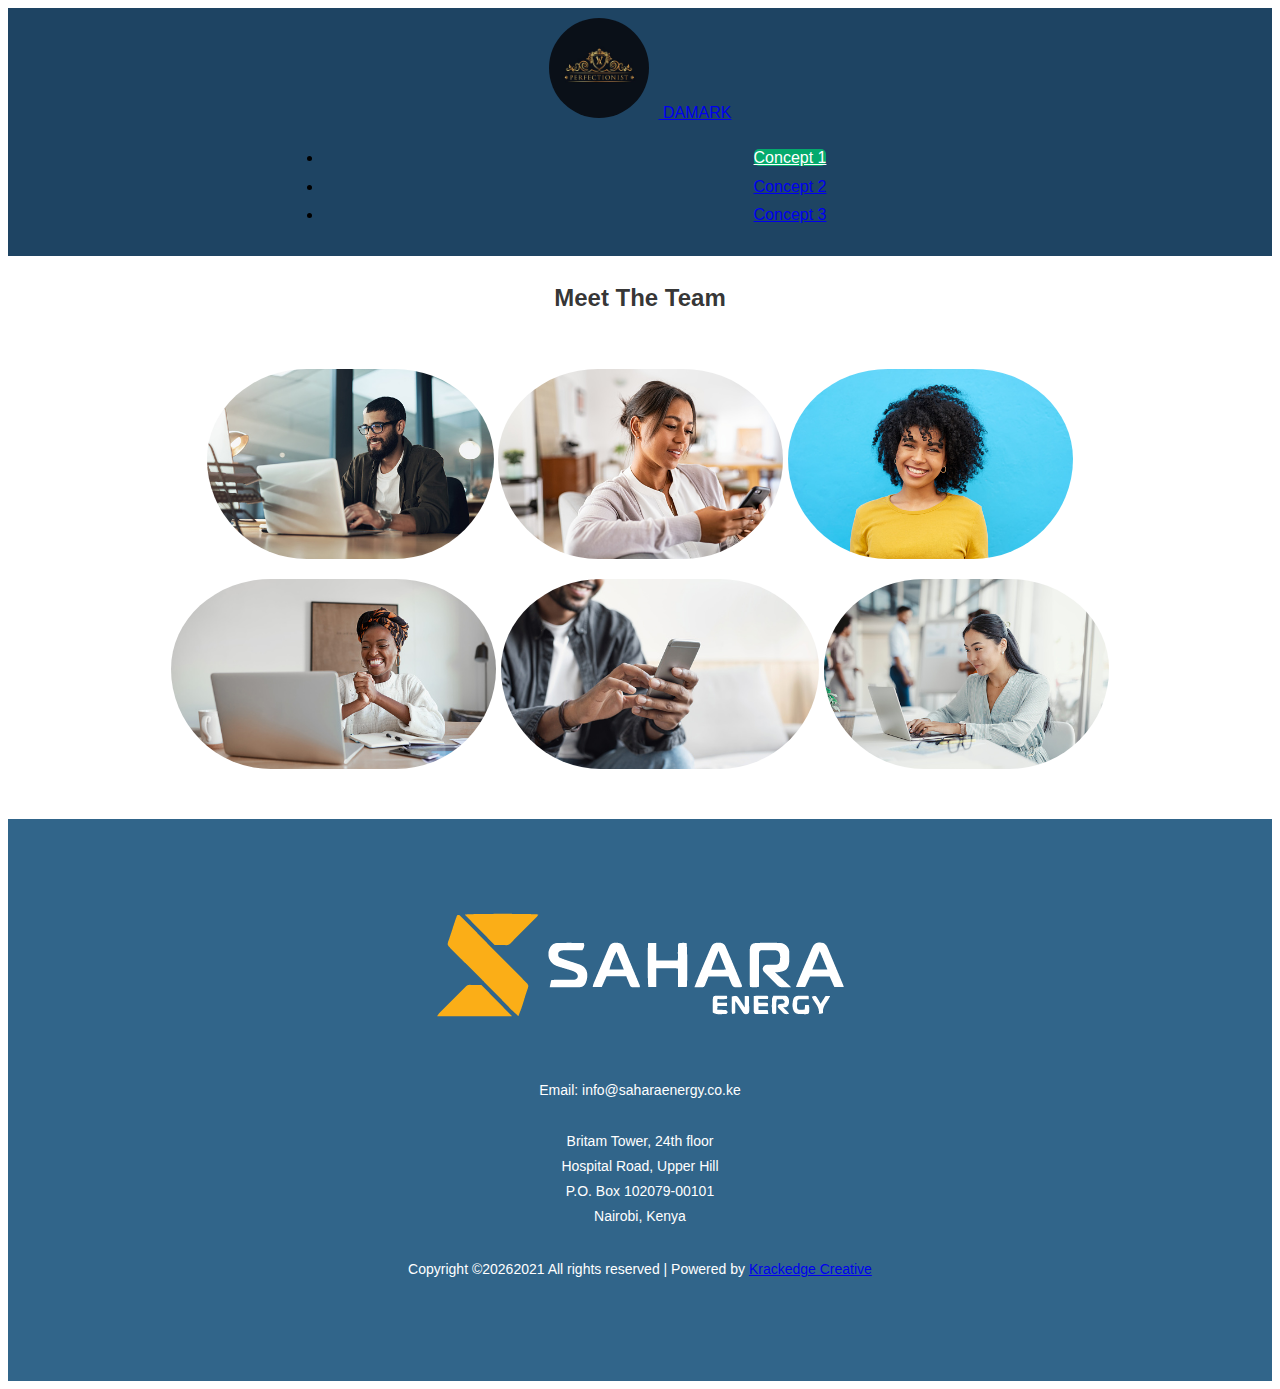
<file: index.html>
<!DOCTYPE html>
<html lang="en">
<head>
    <meta charset="UTF-8">
    <meta http-equiv="X-UA-Compatible" content="IE=edge">
    <meta name="viewport" content="width=device-width, initial-scale=1.0">
    <link rel="stylesheet" href="https://cdn.jsdelivr.net/npm/bootstrap@5.1.3/dist/css/bootstrap.min.css" integrity="sha384-1BmE4kWBq78iYhFldvKuhfTAU6auU8tT94WrHftjDbrCEXSU1oBoqyl2QvZ6jIW3" crossorigin="anonymous">
    <link rel="stylesheet" href="./style.css">
    <script src="https://code.jquery.com/jquery-3.6.0.js" integrity="sha256-H+K7U5CnXl1h5ywQfKtSj8PCmoN9aaq30gDh27Xc0jk=" crossorigin="anonymous"></script>
    <title>Employee</title>
</head>
<body>
  <nav class="navbar navbar-expand-lg navbar-light bg-white" >
    <div class="container-fluid"  id="bar">
      <div class="collapse navbar-collapse">
        <a class="nav-link" aria-current="page" href="./index.html"><img style="height: 100px;width: 100px; border-radius: 50px;margin-right: 10px;" src="./images/logo.jpeg" alt="DAMARK LOGO">
        DAMARK</a>
        <ul id="navStyle" style="text-align: center;" class="navbar-nav me-auto mb-2 mb-lg-0">
          <li class="nav-item active">
            <a id="active" class="nav-link" aria-current="page" href="./index.html">Concept 1</a>
          </li>
          <li class="nav-item">
            <a class="nav-link" href="./concept2.html">Concept 2</a>
          </li>
          <li class="nav-item">
            <a class="nav-link" href="./concept3.html">Concept 3</a>
          </li>
        </ul>
      </div>
    </div>
  </nav>

<h2>Meet The Team</h2>

  <div style="margin: 40px;">
    <img style="height: 200px; border-radius: 100px; padding-top: 10px;" src="./images/member 1.jpg" alt="">
    <img style="height: 200px; border-radius: 100px; padding-top: 10px;" src="./images/member 2.jpg" alt="">
    <img style="height: 200px; border-radius: 100px; padding-top: 10px;" src="./images/member 3.jpg" alt="">
    <img style="height: 200px; border-radius: 100px; padding-top: 10px;" src="./images/member 4.jpg" alt="">
    <img style="height: 200px; border-radius: 100px; padding-top: 10px;" src="./images/member 5.jpg" alt="">
    <img style="height: 200px; border-radius: 100px; padding-top: 10px;" src="./images/member 6.jpg" alt="">
  </div>




























  
  <footer class="ftco-footer ftco-bg-dark ftco-section ">
      <div class="container ">
        <div class="row mb-5 ">
          <div class="col-md-12 footer ">
            <div class="ftco-footer-widget mb-5 ">
                <a href="index "><img src="./images/logo.png" class="logo-responsive " alt=" "></a>
                <br>
                <br>
                <a href=" https://www.linkedin.com/company/sahara-energy-ke " target="_blank"><i class="fa fa-linkedin" aria-hidden="true"></i></a>
              <p>Email: info@saharaenergy.co.ke<br><br>
                Britam Tower, 24th floor<br>
                Hospital Road, Upper Hill<br>
                P.O. Box 102079-00101 <br> 
                Nairobi, Kenya<br>
                 
              
            </p></div>
            
          </div>
         
        </div>
        <div class="row ">
          <div class="col-md-12 text-center ">

            <p><!-- Link back to Sahara can't be removed. Template is licensed under CC BY 3.0. -->
  Copyright ©<script>document.write(new Date().getFullYear());</script>2021 All rights reserved | Powered by <a target="_blank " href="https://www.krackedgecreative.com ">Krackedge Creative</a>
  <!-- Link back to Sahara can't be removed. Template is licensed under CC BY 3.0. --></p>
          </div>
        </div>
      </div>
    </footer>





  <script src="https://code.jquery.com/jquery-3.6.0.js" integrity="sha256-H+K7U5CnXl1h5ywQfKtSj8PCmoN9aaq30gDh27Xc0jk=" crossorigin="anonymous"></script>
      <script src="script.js"></script>
</body>
</html>
</file>
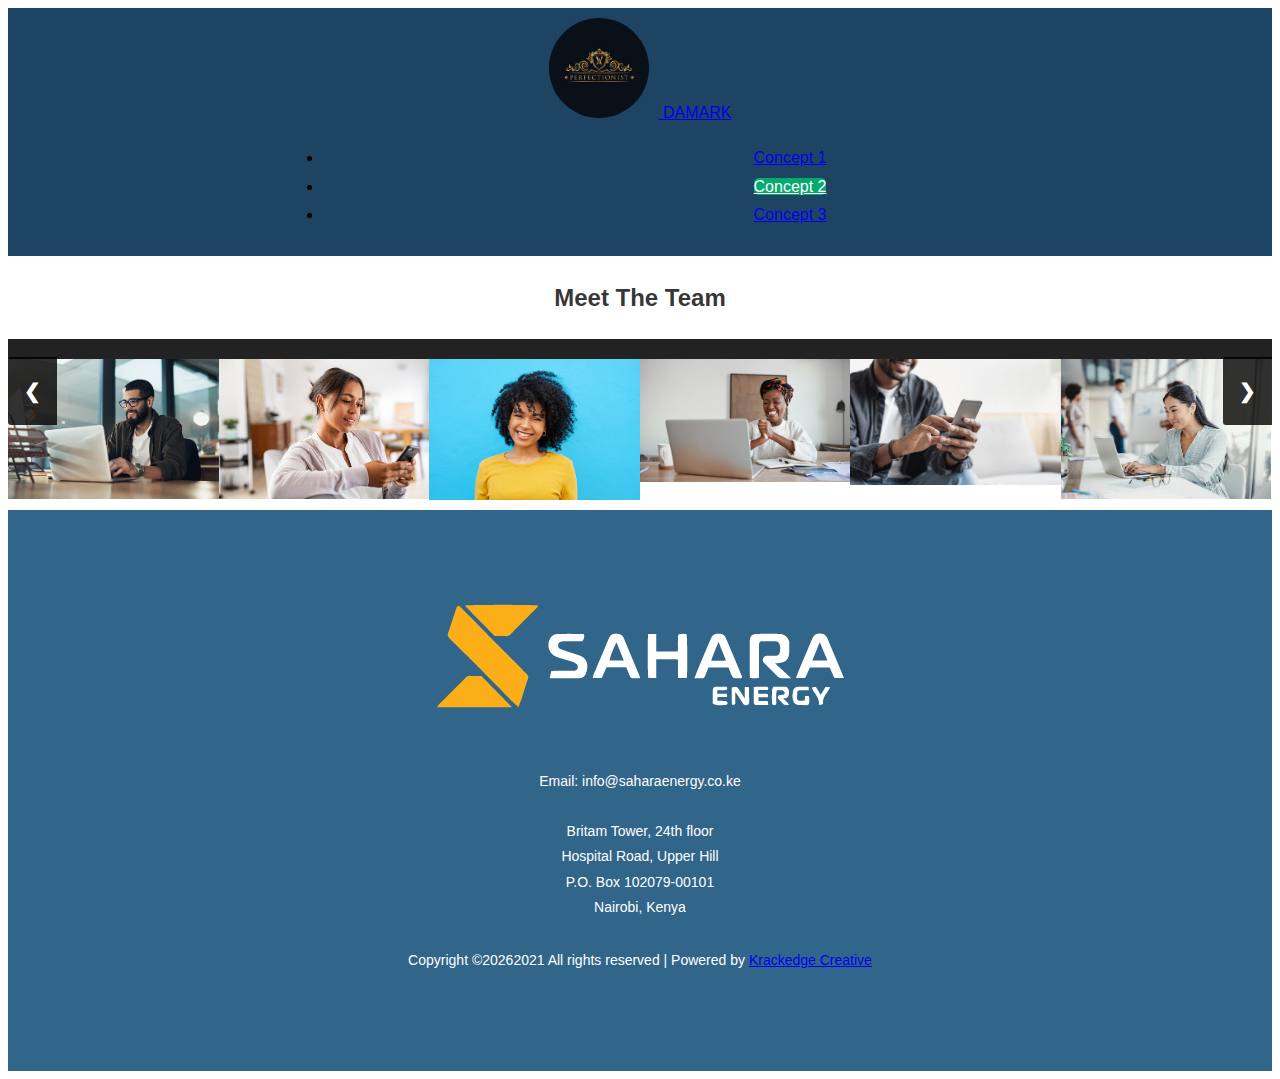
<file: concept2.html>
<!DOCTYPE html>
<html lang="en">
    <head>
        <meta charset="UTF-8">
        <meta http-equiv="X-UA-Compatible" content="IE=edge">
        <meta name="viewport" content="width=device-width, initial-scale=1.0">
        <link rel="stylesheet" href="https://cdn.jsdelivr.net/npm/bootstrap@5.1.3/dist/css/bootstrap.min.css" integrity="sha384-1BmE4kWBq78iYhFldvKuhfTAU6auU8tT94WrHftjDbrCEXSU1oBoqyl2QvZ6jIW3" crossorigin="anonymous">
        <link rel="stylesheet" href="./style.css">
        <script src="https://code.jquery.com/jquery-3.6.0.js" integrity="sha256-H+K7U5CnXl1h5ywQfKtSj8PCmoN9aaq30gDh27Xc0jk=" crossorigin="anonymous"></script>
        <title>Employee</title>
    </head>
<body>
    <nav class="navbar navbar-expand-lg navbar-light bg-white">
        <div class="container-fluid" id="bar" >
          <div class="collapse navbar-collapse">
            <a class="nav-link" aria-current="page" href="./index.html"><img style="height: 100px;width: 100px; border-radius: 50px;margin-right: 10px;" src="./images/logo.jpeg" alt="DAMARK LOGO">
            DAMARK</a>
            <ul id="navStyle" style="text-align: center;" class="navbar-nav me-auto mb-2 mb-lg-0">
              <li class="nav-item active">
                <a  class="nav-link" aria-current="page" href="./index.html">Concept 1</a>
              </li>
              <li class="nav-item">
                <a id="active" class="nav-link" href="./concept2.html">Concept 2</a>
              </li>
              <li class="nav-item">
                <a class="nav-link" href="./concept3.html">Concept 3</a>
              </li>
            </ul>
          </div>
        </div>
      </nav>


      <h2 style="text-align: center;">Meet The Team </h2>

      <div class="container">

        <!-- Full-width images with number text -->
        <div class="mySlides">
          <div class="numbertext">1 / 6</div>
            <img src="./images/member 1.jpg" style="width:100%">
        </div>
      
        <div class="mySlides">
          <div class="numbertext">2 / 6</div>
            <img src="./images/member 2.jpg" style="width:100%">
        </div>
      
        <div class="mySlides">
          <div class="numbertext">3 / 6</div>
            <img src="./images/member 3.jpg" style="width:100%">
        </div>
      
        <div class="mySlides">
          <div class="numbertext">4 / 6</div>
            <img src="./images/member 4.jpg" style="width:100%">
        </div>
      
        <div class="mySlides">
          <div class="numbertext">5 / 6</div>
            <img src="./images/member 5.jpg" style="width:100%">
        </div>
      
        <div class="mySlides">
          <div class="numbertext">6 / 6</div>
            <img src="./images/member 6.jpg" style="width:100%">
        </div>
      
        <!-- Next and previous buttons -->
        <a class="prev" onclick="plusSlides(-1)">&#10094;</a>
        <a class="next" onclick="plusSlides(1)">&#10095;</a>
      
        <!-- Image text -->
        <div class="caption-container">
          <p id="caption"></p>
        </div>
      
        <!-- Thumbnail images -->
        <div class="row">
          <div class="column1">
            <img class="demo_cursor" src="./images/member 1.jpg" style="width:100%" onclick="currentSlide(1)" alt="“We cannot solve problems with the kind of thinking we employed when we came up with them.”
            ">
          </div>
          <div class="column1">
            <img class="demo_cursor" src="./images/member 2.jpg" style="width:100%" onclick="currentSlide(2)" alt="“Learn as if you will live forever, live like you will die tomorrow.” 
            ">
          </div>
          <div class="column1">
            <img class="demo_cursor" src="./images/member 3.jpg" style="width:100%" onclick="currentSlide(3)" alt="“Stay away from those people who try to disparage your ambitions. Small minds will always do that, but great minds will give you a feeling that you can become great too.”
            ">
          </div>
          <div class="column1">
            <img class="demo_cursor" src="./images/member 4.jpg" style="width:100%" onclick="currentSlide(4)" alt="“When you change your thoughts, remember to also change your world.”
            ">
          </div>
          <div class="column1">
            <img class="demo_cursor" src="./images/member 5.jpg" style="width:100%" onclick="currentSlide(5)" alt="“It is only when we take chances, when our lives improve. The initial and the most difficult risk that we need to take is to become honest."
            ">
          </div>
          <div class="column1">
            <img class="demo_cursor" src="./images/member 6.jpg" style="width:100%" onclick="currentSlide(6)" alt="“Nature has given us all the pieces required to achieve exceptional wellness and health, but has left it to us to put these pieces together.”
            ">
          </div>
        </div>
      </div>









    <footer class="ftco-footer ftco-bg-dark ftco-section ">
        <div class="container ">
          <div class="row mb-5 ">
            <div class="col-md-12 footer ">
              <div class="ftco-footer-widget mb-5 ">
                  <a href="index "><img src="./images/logo.png" class="logo-responsive " alt=" "></a>
                  <br>
                  <br>
                  <a href=" https://www.linkedin.com/company/sahara-energy-ke " target="_blank"><i class="fa fa-linkedin" aria-hidden="true"></i></a>
                <p>Email: info@saharaenergy.co.ke<br><br>
                  Britam Tower, 24th floor<br>
                  Hospital Road, Upper Hill<br>
                  P.O. Box 102079-00101 <br> 
                  Nairobi, Kenya<br>
                   
                
              </p></div>
              
            </div>
           
          </div>
          <div class="row ">
            <div class="col-md-12 text-center ">
  
              <p><!-- Link back to Sahara can't be removed. Template is licensed under CC BY 3.0. -->
    Copyright ©<script>document.write(new Date().getFullYear());</script>2021 All rights reserved | Powered by <a target="_blank " href="https://www.krackedgecreative.com ">Krackedge Creative</a>
    <!-- Link back to Sahara can't be removed. Template is licensed under CC BY 3.0. --></p>
            </div>
          </div>
        </div>
      </footer>





    <script src="https://code.jquery.com/jquery-3.6.0.js" integrity="sha256-H+K7U5CnXl1h5ywQfKtSj8PCmoN9aaq30gDh27Xc0jk=" crossorigin="anonymous"></script>
        <script src="script.js"></script>
</body>
</html>
</file>
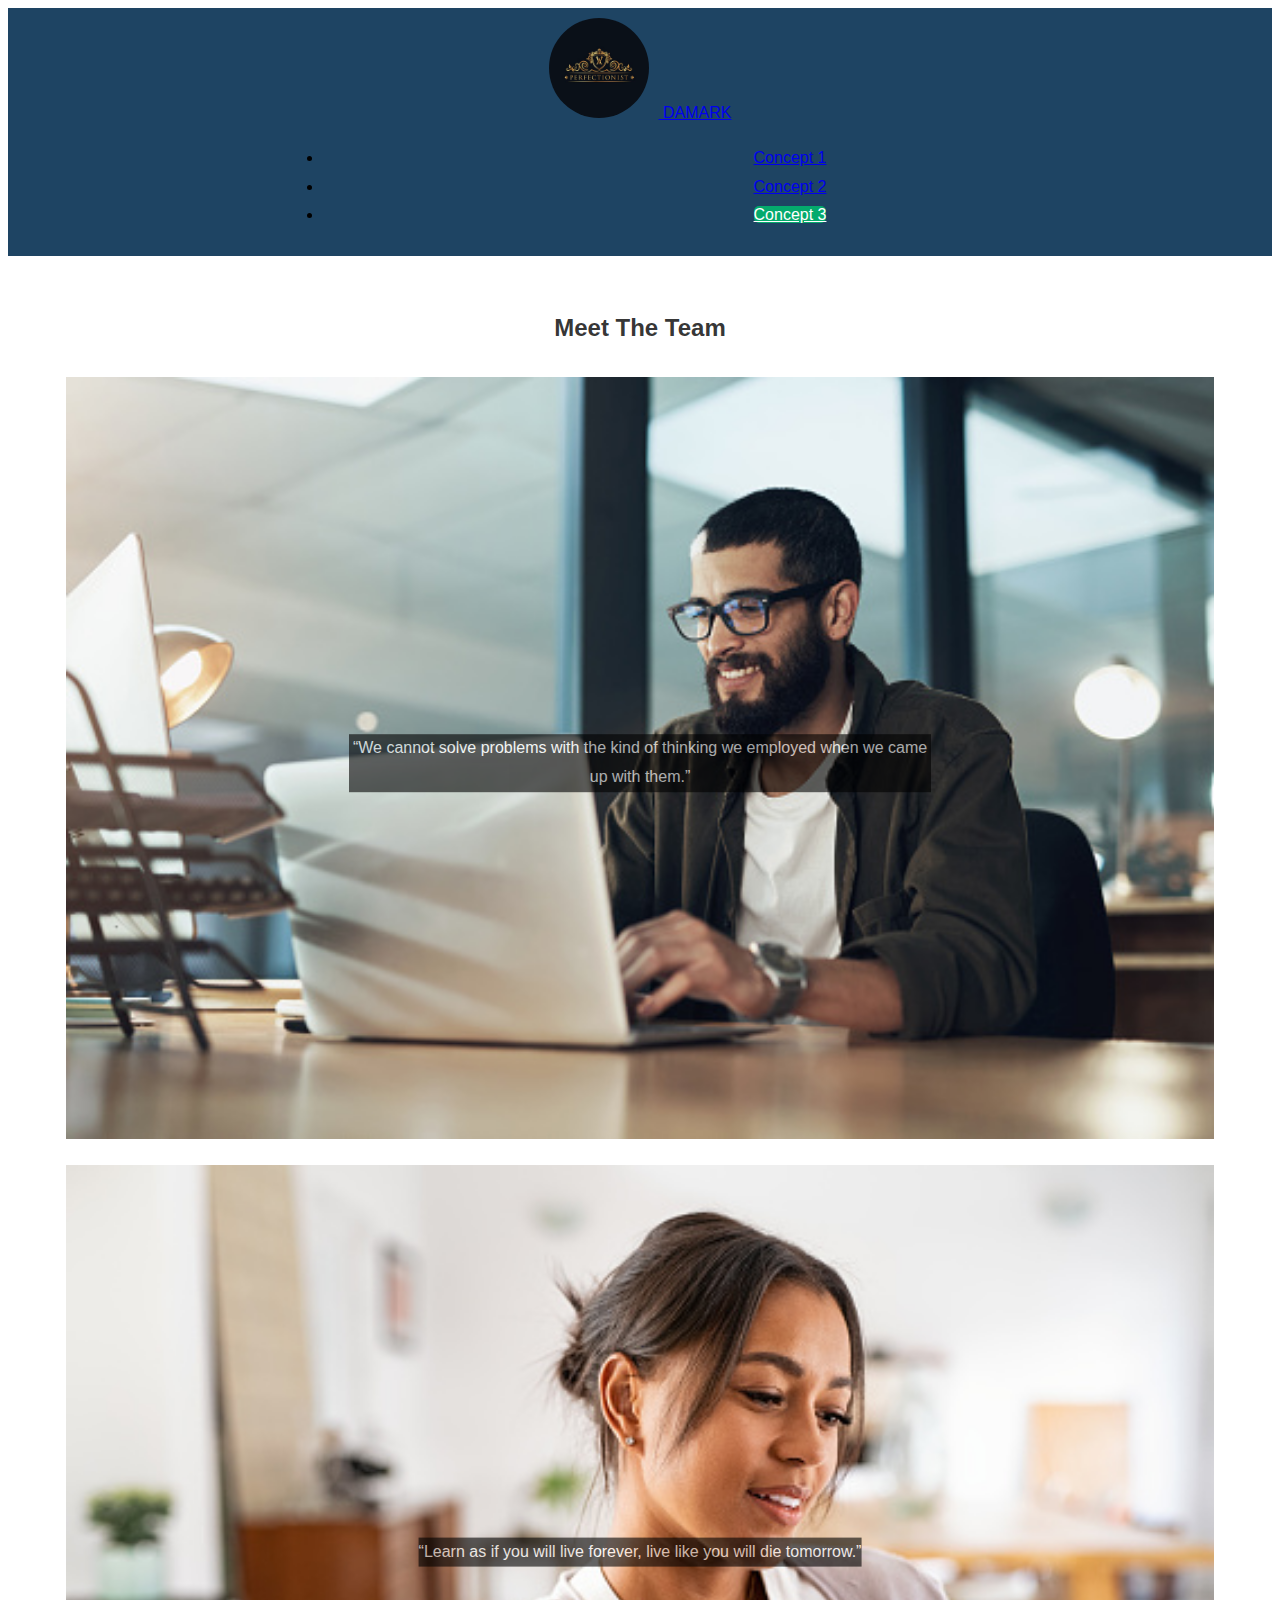
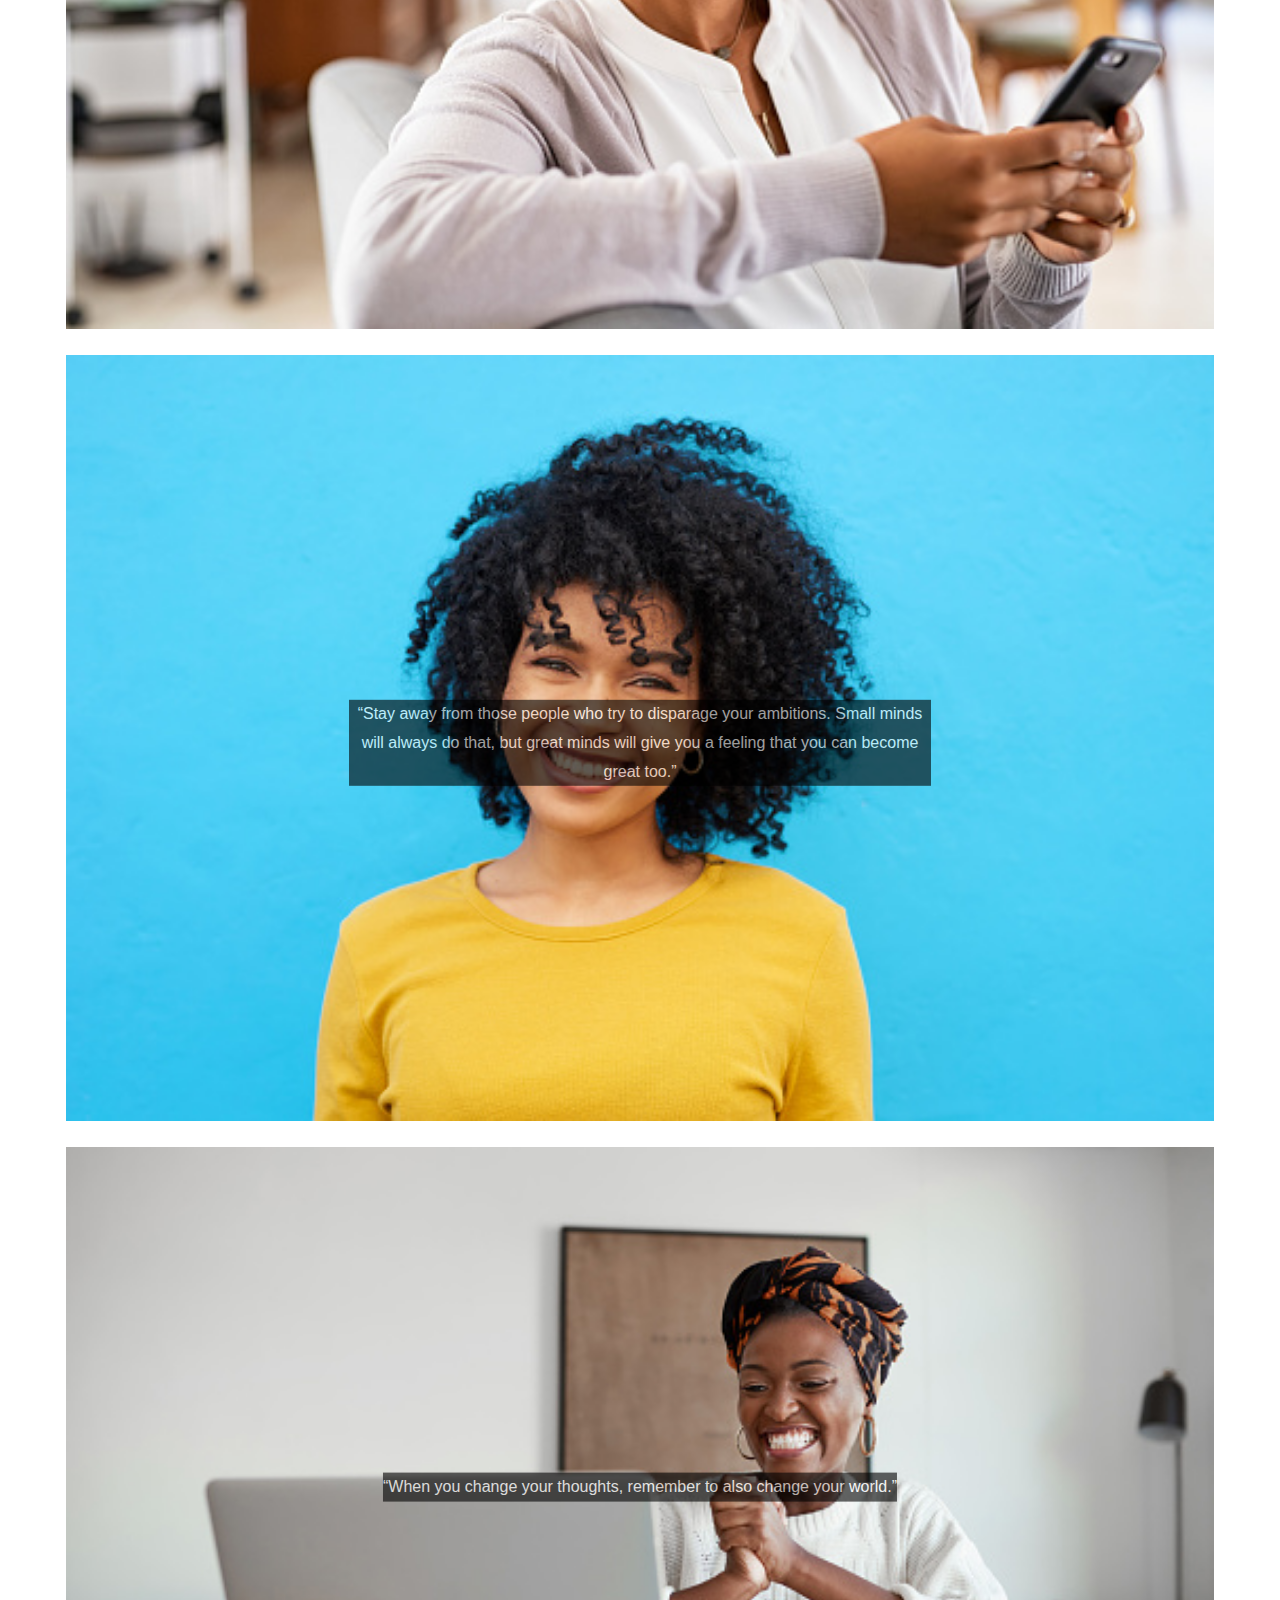
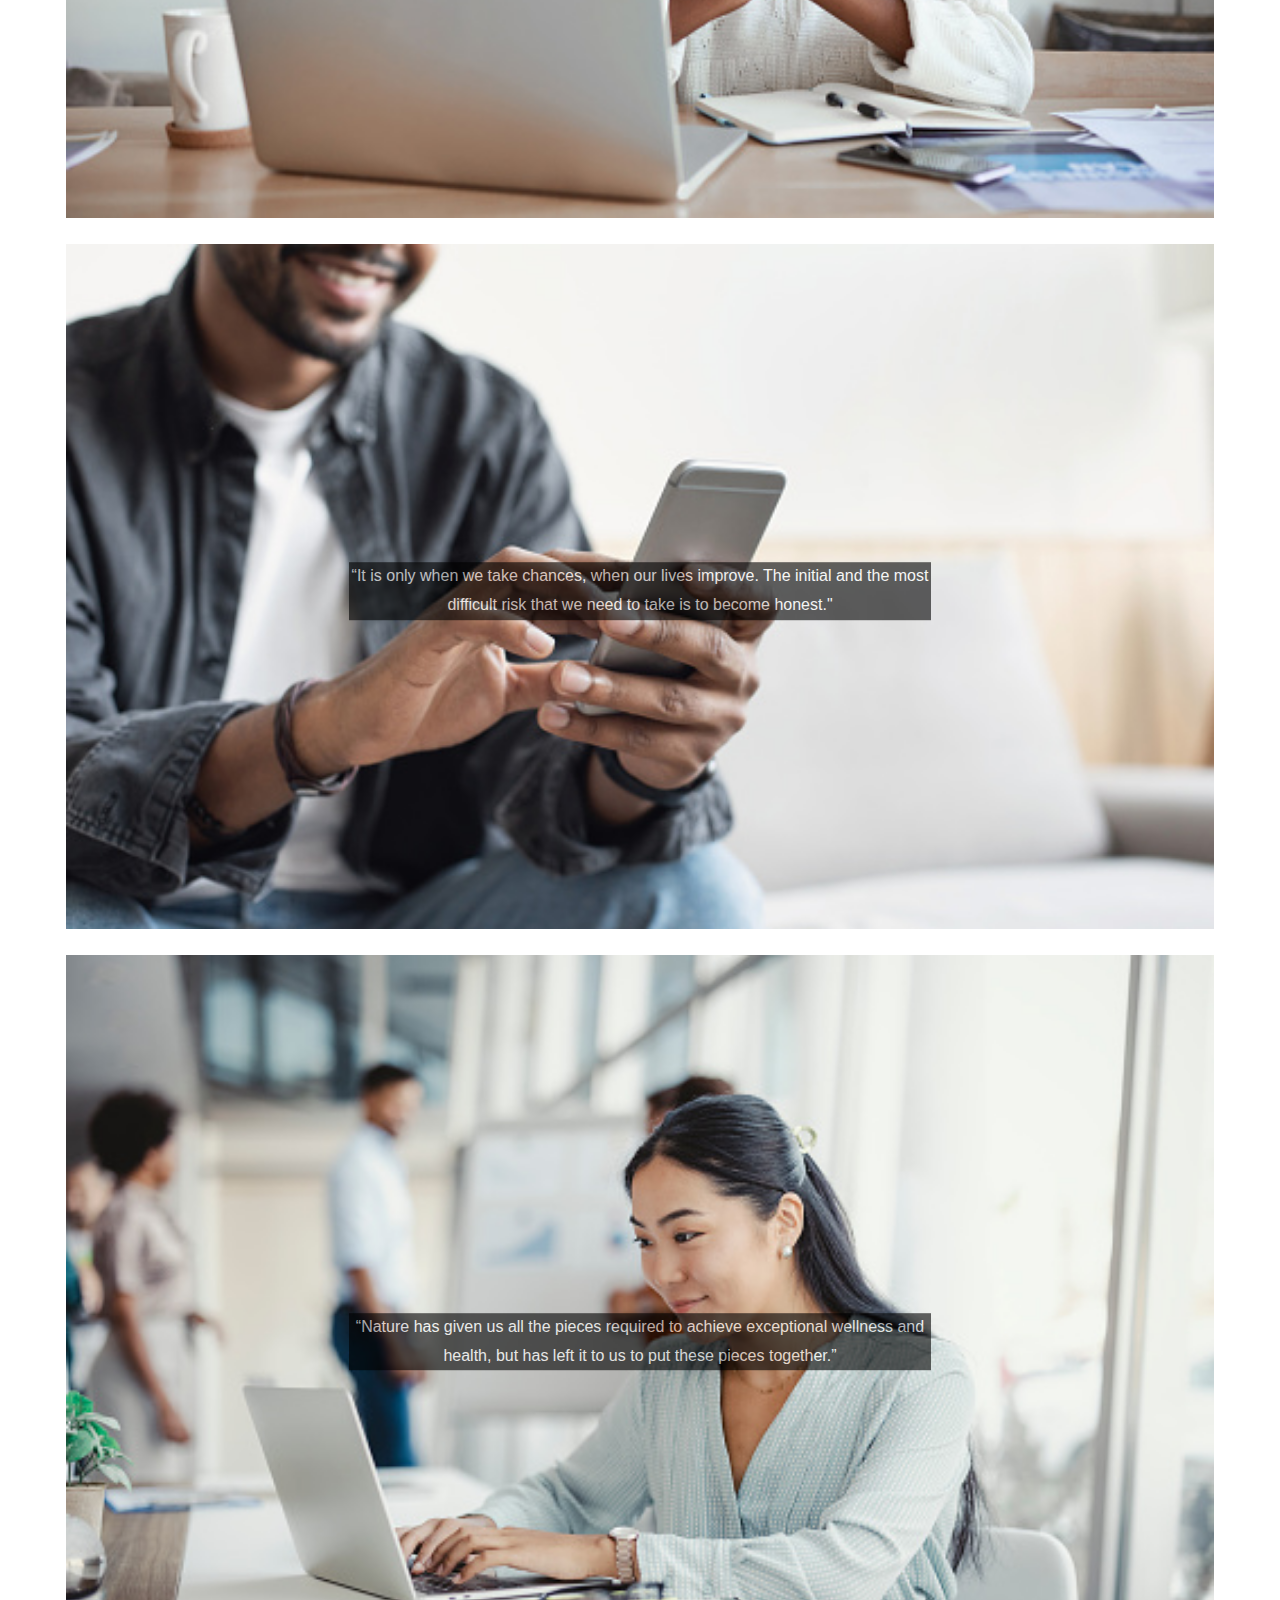
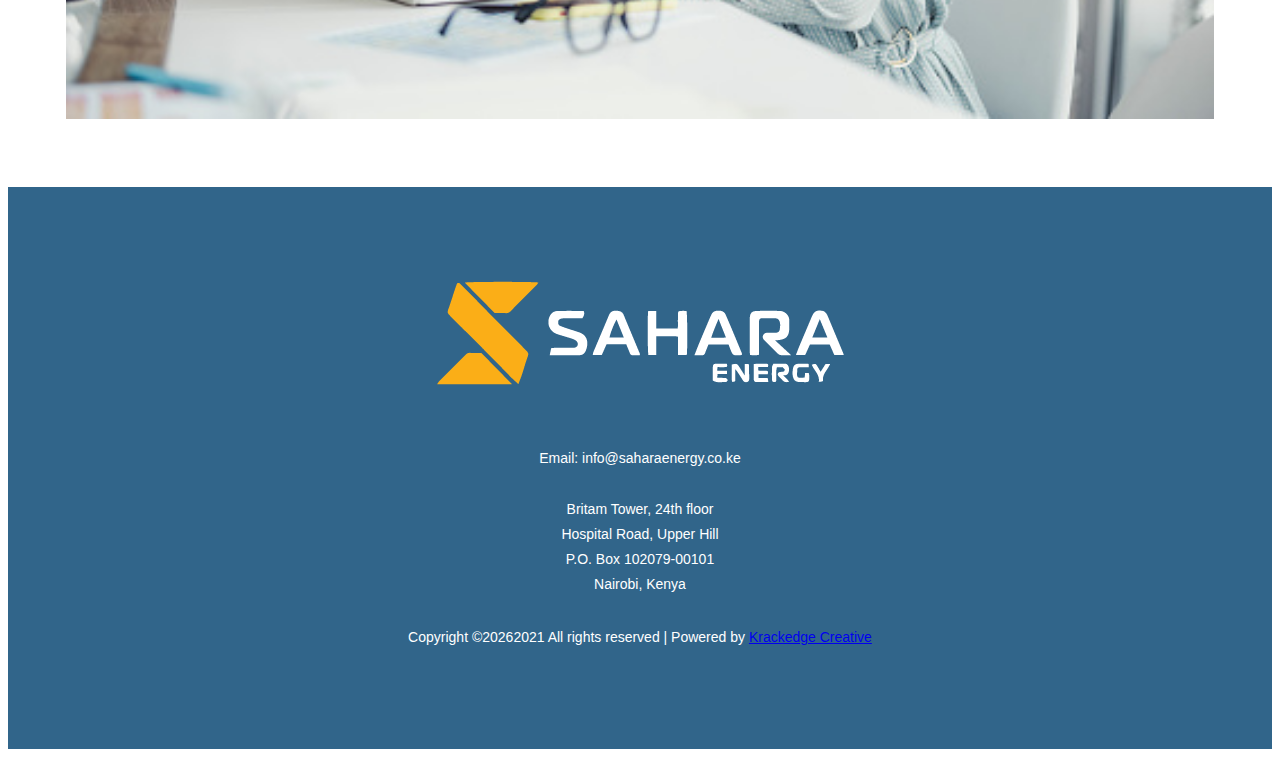
<file: concept3.html>
<!DOCTYPE html>
<html lang="en">
    <head>
        <meta charset="UTF-8">
        <meta http-equiv="X-UA-Compatible" content="IE=edge">
        <meta name="viewport" content="width=device-width, initial-scale=1.0">
        <link rel="stylesheet" href="https://cdn.jsdelivr.net/npm/bootstrap@5.1.3/dist/css/bootstrap.min.css" integrity="sha384-1BmE4kWBq78iYhFldvKuhfTAU6auU8tT94WrHftjDbrCEXSU1oBoqyl2QvZ6jIW3" crossorigin="anonymous">
        <link rel="stylesheet" href="./style.css">
        <title>Employee</title>
    </head>
<body>
    <nav class="navbar navbar-expand-lg navbar-light bg-white">
        <div class="container-fluid"  id="bar">
          <div class="collapse navbar-collapse">
            <a class="nav-link" aria-current="page" href="./index.html"><img style="height: 100px;width: 100px; border-radius: 50px;margin-right: 10px;" src="./images/logo.jpeg" alt="DAMARK LOGO">
            DAMARK</a>
            <ul id="navStyle" class="navbar-nav me-auto mb-2 mb-lg-0">
              <li class="nav-item active">
                <a  class="nav-link" aria-current="page" href="./index.html">Concept 1</a>
              </li>
              <li class="nav-item">
                <a  class="nav-link" href="./concept2.html">Concept 2</a>
              </li>
              <li class="nav-item">
                <a id="active" class="nav-link" href="./concept3.html">Concept 3</a>
              </li>
            </ul>
          </div>
        </div>
      </nav>

    <div style="margin: 50px;">
        <h2>Meet The Team</h2>

    <div class="column">
        <div class="row">
            <div id="member1" style="position: relative;" class="col-md-4">
                <img style="width: 100%; height: 100%; padding: .5rem; " src="./images/member 1.jpg" alt="">
                <div id="div1" class="centered">
                    “We cannot solve problems with the kind of thinking we employed when we came up with them.”
                </div>
            </div>
            <div id="member2"  style="position: relative;" class="col-md-4">
                <img style="width: 100%; height: 100%; padding: .5rem; " src="./images/member 2.jpg" alt="">
                <div id="div2" class="centered">
                    “Learn as if you will live forever, live like you will die tomorrow.” 
                </div>
            </div>
            <div  id="member3" style="position: relative;" class="col-md-4">
                <img style="width: 100%; height: 100%; padding: .5rem; " src="./images/member 3.jpg" alt="">
                <div id="div3" class="centered">
                    “Stay away from those people who try to disparage your ambitions. Small minds will always do that, but great minds will give you a feeling that you can become great too.”
                </div>
            </div>
            <div id="member4" style="position: relative;" class="col-md-4">
                <img style="width: 100%; height: 100%; padding: .5rem; " src="./images/member 4.jpg" alt="">
                <div id="div4" class="centered">
                    “When you change your thoughts, remember to also change your world.”
                </div>
            </div>
            <div id="member5" style="position: relative;" class="col-md-4">
                <img style="width: 100%; height: 100%; padding: .5rem; " src="./images/member 5.jpg" alt="">
                <div id="div5" class="centered">
                    “It is only when we take chances, when our lives improve. The initial and the most difficult risk that we need to take is to become honest."
                </div>
            </div>
            <div id="member6" style="position: relative;" class="col-md-4">
                <img style="width: 100%; height: 100%; padding: .5rem; " src="./images/member 6.jpg" alt="">
                <div id="div6" class="centered">
                    “Nature has given us all the pieces required to achieve exceptional wellness and health, but has left it to us to put these pieces together.”
                </div>
            </div>
        </div>
    </div>

    </div>








    <footer class="ftco-footer ftco-bg-dark ftco-section ">
        <div class="container ">
          <div class="row mb-5 ">
            <div class="col-md-12 footer ">
              <div class="ftco-footer-widget mb-5 ">
                  <a href="index "><img src="./images/logo.png" class="logo-responsive " alt=" "></a>
                  <br>
                  <br>
                  <a href=" https://www.linkedin.com/company/sahara-energy-ke " target="_blank"><i class="fa fa-linkedin" aria-hidden="true"></i></a>
                <p>Email: info@saharaenergy.co.ke<br><br>
                  Britam Tower, 24th floor<br>
                  Hospital Road, Upper Hill<br>
                  P.O. Box 102079-00101 <br> 
                  Nairobi, Kenya<br>
                   
                
              </p></div>
              
            </div>
           
          </div>
          <div class="row ">
            <div class="col-md-12 text-center ">
  
              <p><!-- Link back to Sahara can't be removed. Template is licensed under CC BY 3.0. -->
    Copyright ©<script>document.write(new Date().getFullYear());</script>2021 All rights reserved | Powered by <a target="_blank " href="https://www.krackedgecreative.com ">Krackedge Creative</a>
    <!-- Link back to Sahara can't be removed. Template is licensed under CC BY 3.0. --></p>
            </div>
          </div>
        </div>
      </footer>





    <script src="https://code.jquery.com/jquery-3.6.0.js" integrity="sha256-H+K7U5CnXl1h5ywQfKtSj8PCmoN9aaq30gDh27Xc0jk=" crossorigin="anonymous"></script>
        <script src="script.js"></script>
</body>
</html>
</file>
<file: style.css>
body{
    text-align: center;
    font-family: "Poppins", Arial, sans-serif;
    background: #fff;
    font-size: 16px;
    line-height: 1.8;
    font-weight: 400;
    color: rgba(0, 0, 0, 0.808);
}

#active {
    background-color: #04AA6D;
    color: white;
    border-radius: 5px;
  }
  #bar{
    background: #1e4463;
    position: relative;
    top: 0;
    width: 100%;
    padding: 10px 15px
  }

#navStyle{
    padding-left: 300px;
    color: black;
}
.centered {
  position: absolute;
  top: 50%;
  left: 50%;
  color: white;
  opacity: .6;
  transform: translate(-50%, -50%);
  background-color: black;
}
.ftco-footer {
  font-size: 14px;
  background: #31658a;
  padding: 6em 0;
  color: white;
}
* {
  box-sizing: border-box;
}

/* Position the image container (needed to position the left and right arrows) */
.container {
  position: relative;
}

/* Hide the images by default */
.mySlides {
  display: none;
}

/* Add a pointer when hovering over the thumbnail images */
.cursor {
  cursor: pointer;
}

/* Next & previous buttons */
.prev,
.next {
  cursor: pointer;
  position: absolute;
  top: 40%;
  width: auto;
  padding: 16px;
  margin-top: -50px;
  color: white;
  font-weight: bold;
  font-size: 20px;
  border-radius: 0 3px 3px 0;
  user-select: none;
  -webkit-user-select: none;
}
/*
/* Position the "next button" to the right */
.next {
  right: 0;
  border-radius: 3px 0 0 3px;
  background-color: rgba(0, 0, 0, 0.8);
}

.prev {
  left: 0;
  border-radius: 3px 0 0 3px;
  background-color: rgba(0, 0, 0, 0.8);
}

/* Number text (1/3 etc) */
.numbertext {
  color: #f2f2f2;
  font-size: 12px;
  padding: 8px 12px;
  position: absolute;
  top: 0;
}

/* Container for image text */
.caption-container {
  text-align: center;
  background-color: #222;
  padding: 2px 16px;
  color: white;
}

.row:after {
  content: "";
  display: table;
  clear: both;
}

/* Six columns side by side */
.column1 {
  float: left;
  width: 16.66%;
}

/* Add a transparency effect for thumnbail images */
.demo {
  opacity: 0.6;
}

.active,
.demo:hover {
  opacity: 1;
}
.demo_cursor{

  height: 100%;
}
</file>
